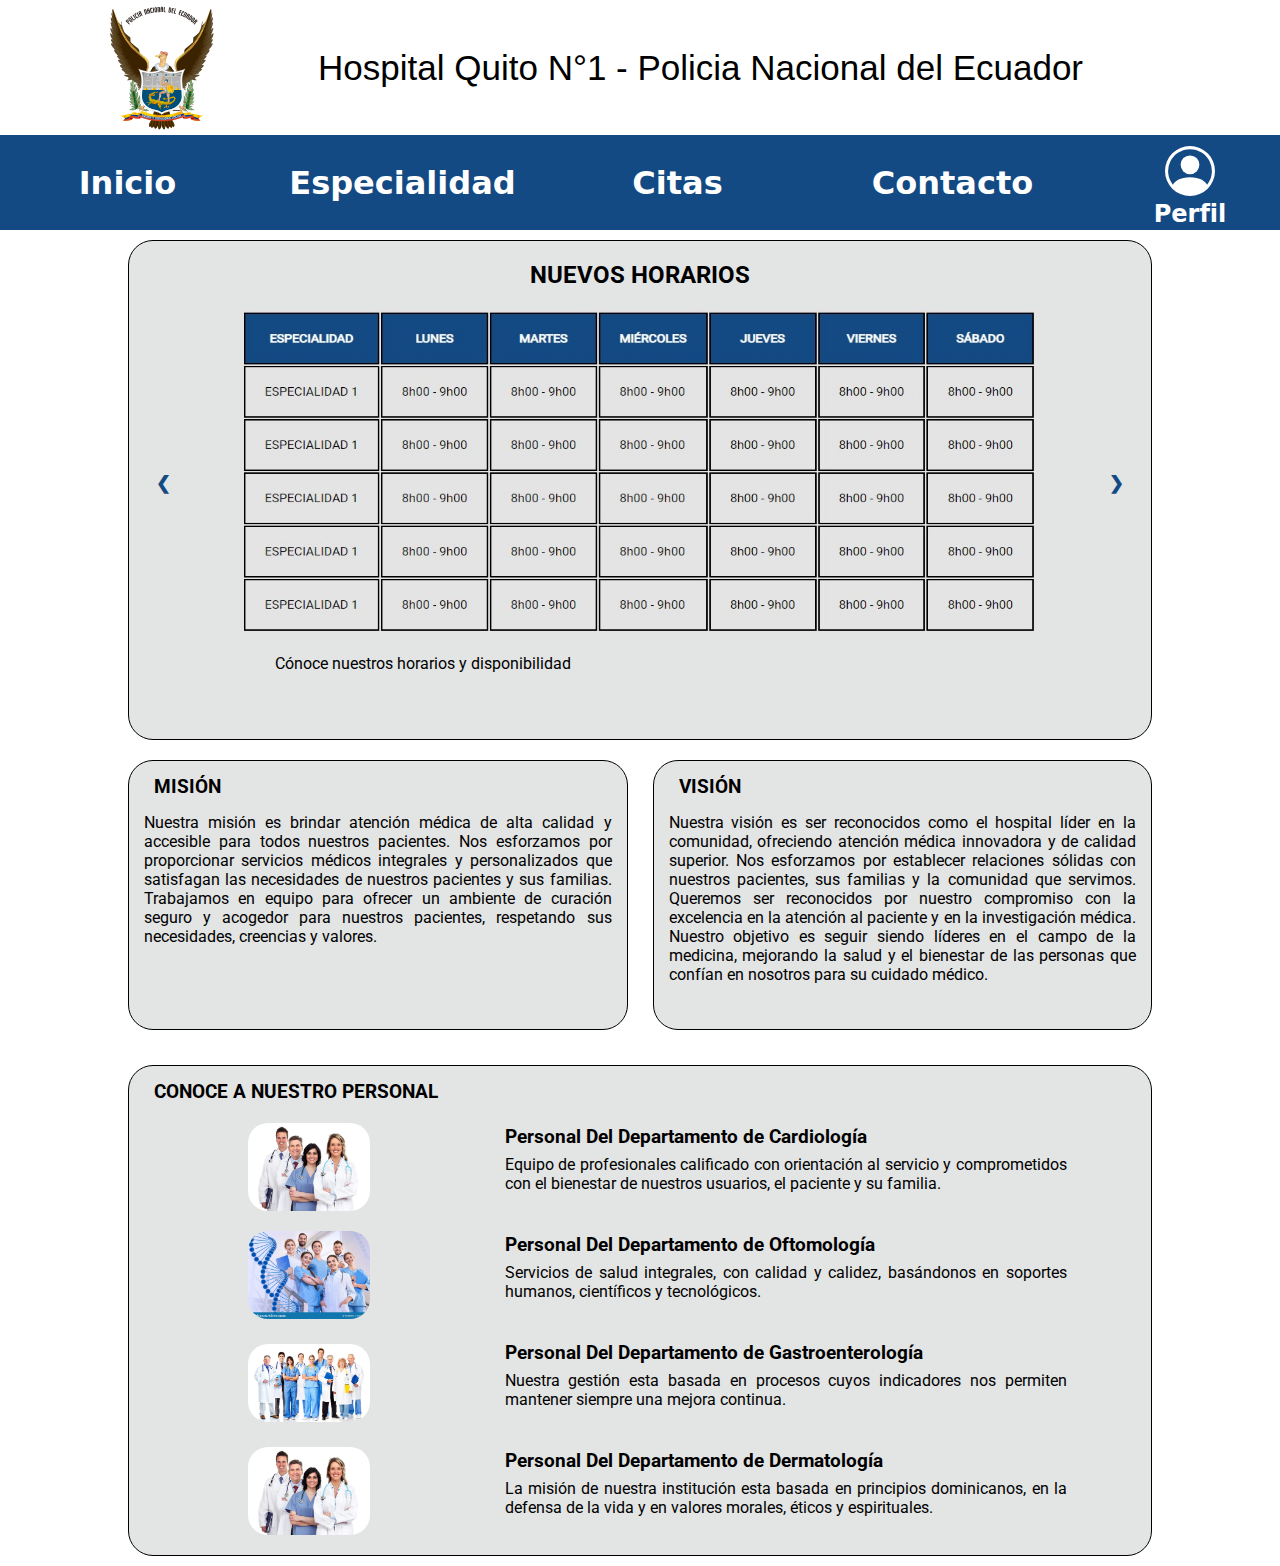
<file: index.html>
<!DOCTYPE html>
<html lang="es">

<head>
    <meta charset="UTF-8">
    <meta http-equiv="X-UA-Compatible" content="IE=edge">
    <meta name="viewport" content="width=device-width, initial-scale=1.0">
    <title>Hospital Quito N°1 – Policia Nacional del Ecuador</title>
    <link href="css/stylesHome.css" rel="stylesheet">
    <link rel="import" href="/templates/nav_Bar.html">

</head>

<body>
    <header>

        <a href="index.html" tabindex="1" class="logo-container">
            <img src="imgs/logo.svg" alt="Logo de la Policia Nacional del Ecuador con un condor y la bandera">
            <p>Hospital Quito N°1 - Policia Nacional del Ecuador</p>
        </a>

        <nav id='banner' class='banner'>
            <ul>
                <li>
                    <a href="index.html" tabindex="2">

                        <h1>Inicio</h1>
                    </a>
                </li>
                <li>
                    <a href="especialidades.html" tabindex="3">
                        <h1>Especialidad</h1>
                    </a>
                </li>
                <li>
                    <a href="citas.html" tabindex="4">
                        <h1>Citas</h1>
                    </a>
                </li>
                <li>
                    <a href="#" tabindex="5">
                        <h1>Contacto</h1>
                    </a>
                </li>
            </ul>
            <a href="#" tabindex="6">
                <div class="perfil" alt="perfil de usuario">
                    <svg xmlns="http://www.w3.org/2000/svg" viewBox="0 0 16 16">

                        <path d="M11 6a3 3 0 1 1-6 0 3 3 0 0 1 6 0z" />
                        <path fill-rule="evenodd"
                            d="M0 8a8 8 0 1 1 16 0A8 8 0 0 1 0 8zm8-7a7 7 0 0 0-5.468 11.37C3.242 11.226 4.805 10 8 10s4.757 1.225 5.468 2.37A7 7 0 0 0 8 1z" />
                    </svg>
                    <h2>Perfil</h2>
                </div>
            </a>
        </nav>
    </header>
    <section>
        <div class="contendorNoticias">
            <div class="slideshow-container">
                <div class="mySlides fade">
                    <h2 tabindex="7">NUEVOS HORARIOS</h2>
                    <img src="imgs/horario.jpg" alt="Imagen de horarios de cad especialidad del hospital" tabindex="8">
                    <p tabindex="9">
                        Cónoce nuestros horarios y disponibilidad
                    </p>
                </div>

                <div class="mySlides fade">
                    <h2 tabindex="10">NUEVAS CAMILLAS</h2>
                    <img src="imgs/noticia1.jpg" alt="Imagen de las nuevas camillas y equipos médicos del hospital"
                        tabindex="11">
                    <p tabindex="12">
                        Nuevos Equipos Médicos de Excelencia
                    </p>
                </div>

                <div class="mySlides fade">
                    <h2 tabindex="13">NUESTRO PERSONAL</h2>
                    <img src="imgs/grupo1.jpg" alt="Imagen de los jefes de cada especialidad del hospital"
                        tabindex="14">
                    <p tabindex="15">
                        Los mejores médicos del país, excelentes profesionales
                    </p>
                </div>

                <a class="prev" onclick="plusSlides(-1)" tabindex="16" aria-label="Anterior">&#10094;</a>
                <a class="next" onclick="plusSlides(1)" tabindex="17" aria-label="Siguiente">&#10095;</a>
            </div>
        </div>

        <div class="mvcontainer">
            <div class="mvion">
                <div class="subtitle subtitle1  vision">
                    <h3 tabindex="18">MISIÓN</h3>
                    <p class="texto" tabindex="19">
                        Nuestra misión es brindar atención médica de alta calidad y accesible para todos nuestros
                        pacientes.
                        Nos esforzamos por proporcionar servicios médicos integrales y personalizados que satisfagan las
                        necesidades de nuestros pacientes y sus familias. Trabajamos en equipo para ofrecer un ambiente
                        de
                        curación seguro y acogedor para nuestros pacientes, respetando sus necesidades, creencias y
                        valores.
                    </p>
                </div>
                <div class="subtitle subtitle1 vision">
                    <h3 tabindex="20">VISIÓN</h3>
                    <p class="texto" tabindex="21">
                        Nuestra visión es ser reconocidos como el hospital líder en la comunidad, ofreciendo atención
                        médica
                        innovadora y de calidad superior. Nos esforzamos por establecer relaciones sólidas con nuestros
                        pacientes, sus familias y la comunidad que servimos. Queremos ser reconocidos por nuestro
                        compromiso
                        con la excelencia en la atención al paciente y en la investigación médica. Nuestro objetivo es
                        seguir siendo líderes en el campo de la medicina, mejorando la salud y el bienestar de las
                        personas
                        que confían en nosotros para su cuidado médico.</p>
                </div>

            </div>
        </div>

        <!--CONOCE PERSONAL-->
        <div class="subtitle personalCont">
            <h3 tabindex="22">CONOCE A NUESTRO PERSONAL</h3>
            <div class="cpersonal">
                <div>
                    <img src="imgs/grupo1.jpg" class="dct"
                        alt="Imagen de los especialistas del departamento de Medicina General" tabindex="23">
                </div>
                <section class="colum1">
                    <h3 class="newFont">Personal Del Departamento de Cardiología</h3>
                    <p tabindex="24">
                        Equipo de profesionales calificado con orientación al servicio y comprometidos con el bienestar
                        de nuestros usuarios, el paciente y su familia.
                    </p>
                </section>


                <div>
                    <img src="imgs/grupo2.jpg" class="dct"
                        alt="Imagen de los especialistas del departamento de Gastroenterología" tabindex="25">
                </div>
                <section>
                    <h3 class="newFont">Personal Del Departamento de Oftomología</h3>
                    <p tabindex="26">
                        Servicios de salud integrales, con calidad y calidez, basándonos en soportes humanos,
                        científicos y tecnológicos.
                    </p>
                </section>


                <div>
                    <img src="imgs/grupo3.jpg" class="dct"
                        alt="Imagen de los especialistas del departamento de Dermatología" tabindex="27">
                </div>
                <section>
                    <h3 class="newFont">Personal Del Departamento de Gastroenterología</h3>
                    <p tabindex="28">
                        Nuestra gestión esta basada en procesos cuyos indicadores nos permiten mantener siempre una
                        mejora continua.
                    </p>
                </section>

                <div>
                    <img src="imgs/grupo1.jpg" class="dct"
                        alt="Imagen de los especialistas del departamento de Otorrinolaringología" tabindex="29">
                </div>
                <section>
                    <h3 class="newFont">Personal Del Departamento de Dermatología</h3>
                    <p tabindex="30">
                        La misión de nuestra institución esta basada en principios dominicanos, en la defensa de la vida
                        y en valores morales, éticos y espirituales.
                    </p>
                </section>

            </div>
        </div>

    </section>

    <script>
        var slideIndex = 1;
        showSlides(slideIndex);

        function plusSlides(n) {
            showSlides((slideIndex += n));
        }

        function currentSlide(n) {
            showSlides((slideIndex = n));
        }

        function showSlides(n) {
            var i;
            var slides = document.getElementsByClassName("mySlides");
            var dots = document.getElementsByClassName("dot");
            if (n > slides.length) {
                slideIndex = 1;
            }
            if (n < 1) {
                slideIndex = slides.length;
            }
            for (i = 0; i < slides.length; i++) {
                slides[i].style.display = "none";
            }
            for (i = 0; i < dots.length; i++) {
                dots[i].className = dots[i].className.replace(" active", "");
            }
            slides[slideIndex - 1].style.display = "block";
            dots[slideIndex - 1].className += " active";
        }

    </script>
</body>

</html>
</file>
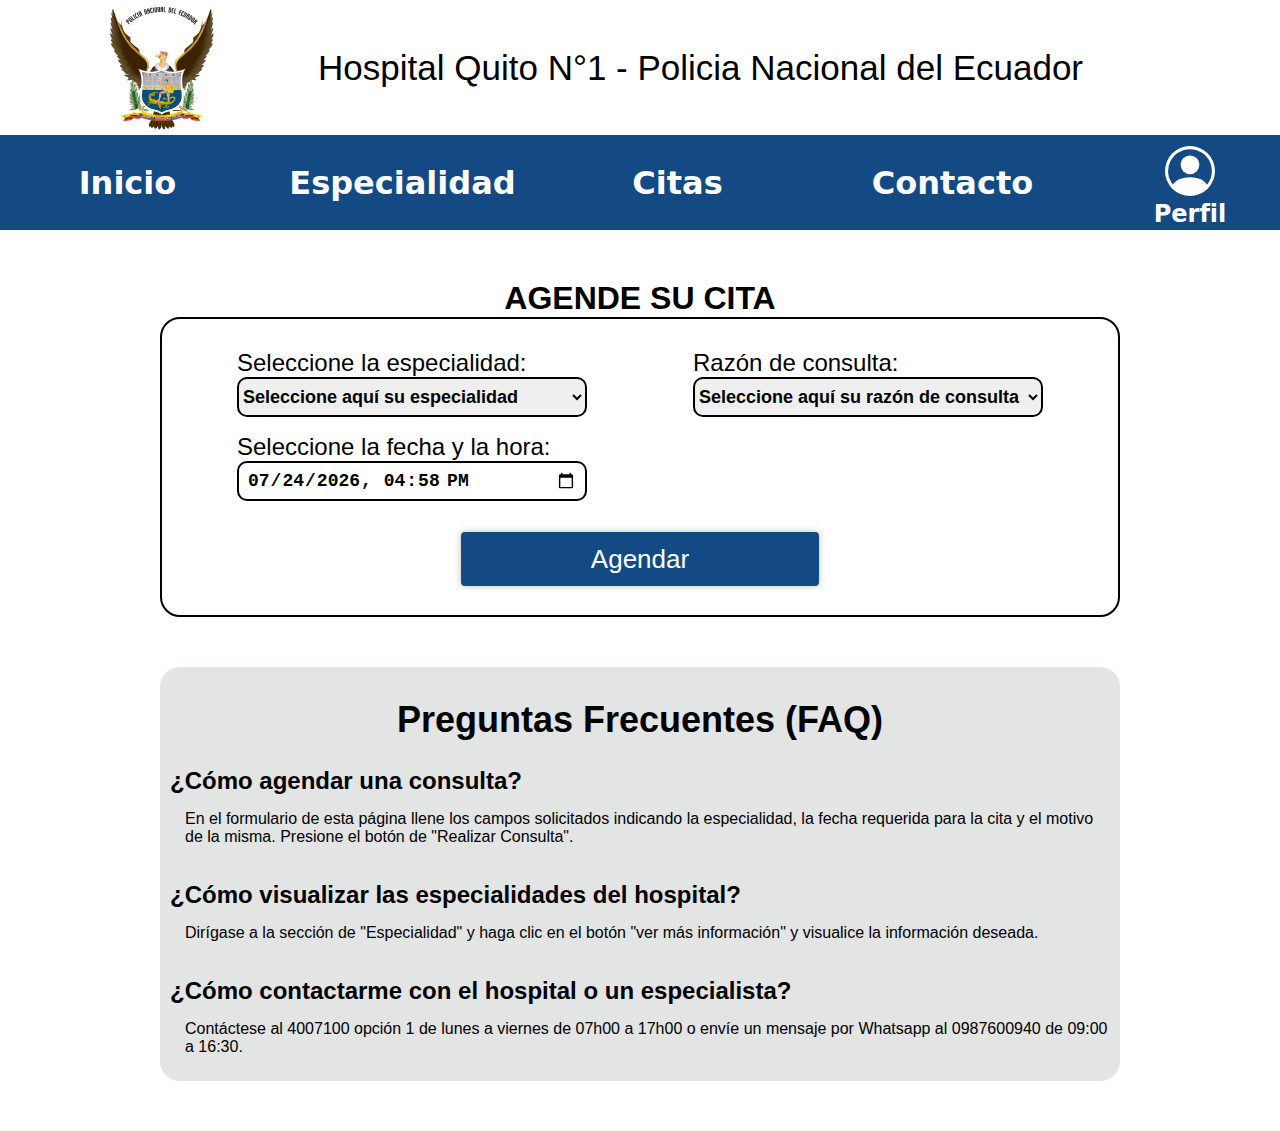
<file: citas.html>
<!DOCTYPE html>
<html lang="es">

<head>
    <meta charset="UTF-8">
    <meta name="viewport" content="width=device-width, initial-scale=1.0">
    <title>Agendar Cita - Hospital Quito N°1</title>
    <link rel="stylesheet" type="text/css" href="css/stylesCitas.css">

</head>

<body>
    <header>
        <a href="index.html" tabindex="1" class="logo-container">
            <img src="imgs/logo.svg" alt="Logo de la Policia Nacional del Ecuador con un condor y la bandera">
            <p>Hospital Quito N°1 - Policia Nacional del Ecuador</p>
        </a>
    
        <nav id='banner' class='banner'>
            <ul>
                <li>
                    <a href="index.html" tabindex="2">
                        <h1>Inicio</h1>
                    </a>
                </li>
                <li>
                    <a href="especialidades.html" tabindex="3">
                        <h1>Especialidad</h1>
                    </a>
                </li>
                <li>
                    <a href="citas.html" tabindex="4">
                        <h1>Citas</h1>
                    </a>
                </li>
                <li>
                    <a href="#" tabindex="5">
                        <h1>Contacto</h1>
                    </a>
                </li>
            </ul>
            <a href="#" tabindex="6">
                <div class="perfil" alt="perfil de usuario">
                    <svg xmlns="http://www.w3.org/2000/svg" viewBox="0 0 16 16">
                        <path d="M11 6a3 3 0 1 1-6 0 3 3 0 0 1 6 0z" />
                        <path fill-rule="evenodd"
                            d="M0 8a8 8 0 1 1 16 0A8 8 0 0 1 0 8zm8-7a7 7 0 0 0-5.468 11.37C3.242 11.226 4.805 10 8 10s4.757 1.225 5.468 2.37A7 7 0 0 0 8 1z" />
                    </svg>
                    <h2>Perfil</h2>
                </div>
            </a>
        </nav>
    </header>

    <div class="parte_central" height="600">
        <div>
            <h1 tabindex="7">AGENDE SU CITA</h1>
        </div>
        <div>
            <form class="wrapper">
                <div class="input-left">
                  <label for="select_especialidad" tabindex="8">Seleccione la especialidad:</label><br>
                  <select name="op_especialidad" id="select_especialidad" class="select-option" tabindex="9" required>
                    <option value="" selected>Seleccione aquí su especialidad</option>
                    <option value="1">Medicina general</option>
                    <option value="2">Gastroenterología</option>
                    <option value="3">Dermatología</option>
                    <option value="4">Otorrinolaringología</option>
                </select >
                </div>
                <div class="input-left">
                    <label for="date1" tabindex="10">Seleccione la fecha y la hora:</label><br>
                    <input type="datetime-local" id="date1" class="select-option"  tabindex="11" step="3600" required>
                </div>
                <div class="input-right">
                    <label for="select_razon" tabindex="12">Razón de consulta:</label><br>
                    <select name="razonConsulta" id="select_razon" class="select-option" tabindex="13" required>
                        <option value="" selected>Seleccione aquí su razón de consulta</option>
                        <option value="1">Revisión general</option>
                        <option value="2">Consulta externa</option>
                        <option value="3">Laboratorio</option>
                        <option value="4">Tratamiento</option>
                        <option value="otra">Otra (Especifique)</option>
                    </select>
                    <!--textarea id="txarea" name="razonConsulta" aria-label="Ingrese su razón de consulta" tabindex="13" required></textarea-->
                </div>
                
                <div id="caja-otra-opcion" class="input-right" style="visibility: hidden; grid-row: 2 / 3;">
                    <label for="otra-opcion">Indique su razón de consulta:</label><br>
                    <input type="text" id="otra-opcion" name="otra-opcion" class="select-option">
                </div>

                <div class="btn">
                    <button type="submit" tabindex="14" onclick="confirmarEnvio()">Agendar</button>
                </div>
                
              </form>
        </div>
        <section class="faq">
            <h1 tabindex="15">Preguntas Frecuentes (FAQ)</h1>
            <div class="pregunta">
                <div>
                    <h2 tabindex="16">¿Cómo agendar una consulta?</h2>
                    <p tabindex="17">En el formulario de esta página llene los campos solicitados indicando la especialidad, la fecha requerida para la cita y el motivo de la misma. Presione el botón de "Realizar Consulta".</p>
                </div>
            </div>
            <div class="pregunta">
                <div>
                    <h2 tabindex="18">¿Cómo visualizar las especialidades del hospital?</h2>
                    <p tabindex="19">Dirígase a la sección de "Especialidad" y haga clic en el botón "ver más información" y visualice la información deseada.</p>
                </div>
            </div>
            <div class="pregunta">
                <div>
                    <h2 tabindex="20">¿Cómo contactarme con el hospital o un especialista?</h2>
                    <p tabindex="21">Contáctese al 4007100 opción 1 de lunes a viernes de 07h00 a 17h00 o envíe un mensaje por Whatsapp al 0987600940 de 09:00 a 16:30.</p>
                </div>
            </div>
        </section>
    </div>

</body>
<script
	src="https://cdn.jsdelivr.net/npm/bootstrap@5.2.0/dist/js/bootstrap.bundle.min.js">
</script>
<script>
    // Obtener la fecha actual
    let dateTimeActual = new Date();
    let diffZonaHoraria = dateTimeActual.getTimezoneOffset();
    let dateTimeActualconDiff = new Date(dateTimeActual.getTime() - (diffZonaHoraria * 60000));

    // Establecer la fecha actual en el input de fecha
    const datetimeInput = document.getElementById("date1");

    // Formatear la fecha para el input de datetime
    datetimeInput.value = dateTimeActualconDiff.toISOString().slice(0,16);

    /*
    let dia = ("0" + dateTimeActual.getDate()).slice(-2);
    let mes = ("0" + (dateTimeActual.getMonth() + 1)).slice(-2);
    let fechaFormateada = dateTimeActual.getFullYear()+"-"+(mes)+"-"+(dia) ;
    console.log(fechaFormateada)
    */
    
    //datetimeInput.value = dateTimeFormateada;

    datetimeInput.addEventListener("input", (event) => {
        const fechaIngresada = new Date(event.target.value);
        fechaIngresada.setMinutes(0);
        event.target.value = dateValue.toISOString().slice(0, 16);
    });
    /////////////
    
    
    function confirmarEnvio(){
        confirm("¿Está seguro que quiere agendar la cita?")
    }
</script>
<script>
    const myComboBox = document.getElementById('select_razon');
    const otherOptionContainer = document.getElementById('caja-otra-opcion');
    const otherOptionInput = document.getElementById('otra-opcion');

    myComboBox.addEventListener('change', function() {
    if (myComboBox.value === 'otra') {
        otherOptionContainer.style.visibility = 'visible';
    } else {
        otherOptionContainer.style.visibility = 'hidden';
    }
    });
</script>
</html>
</file>
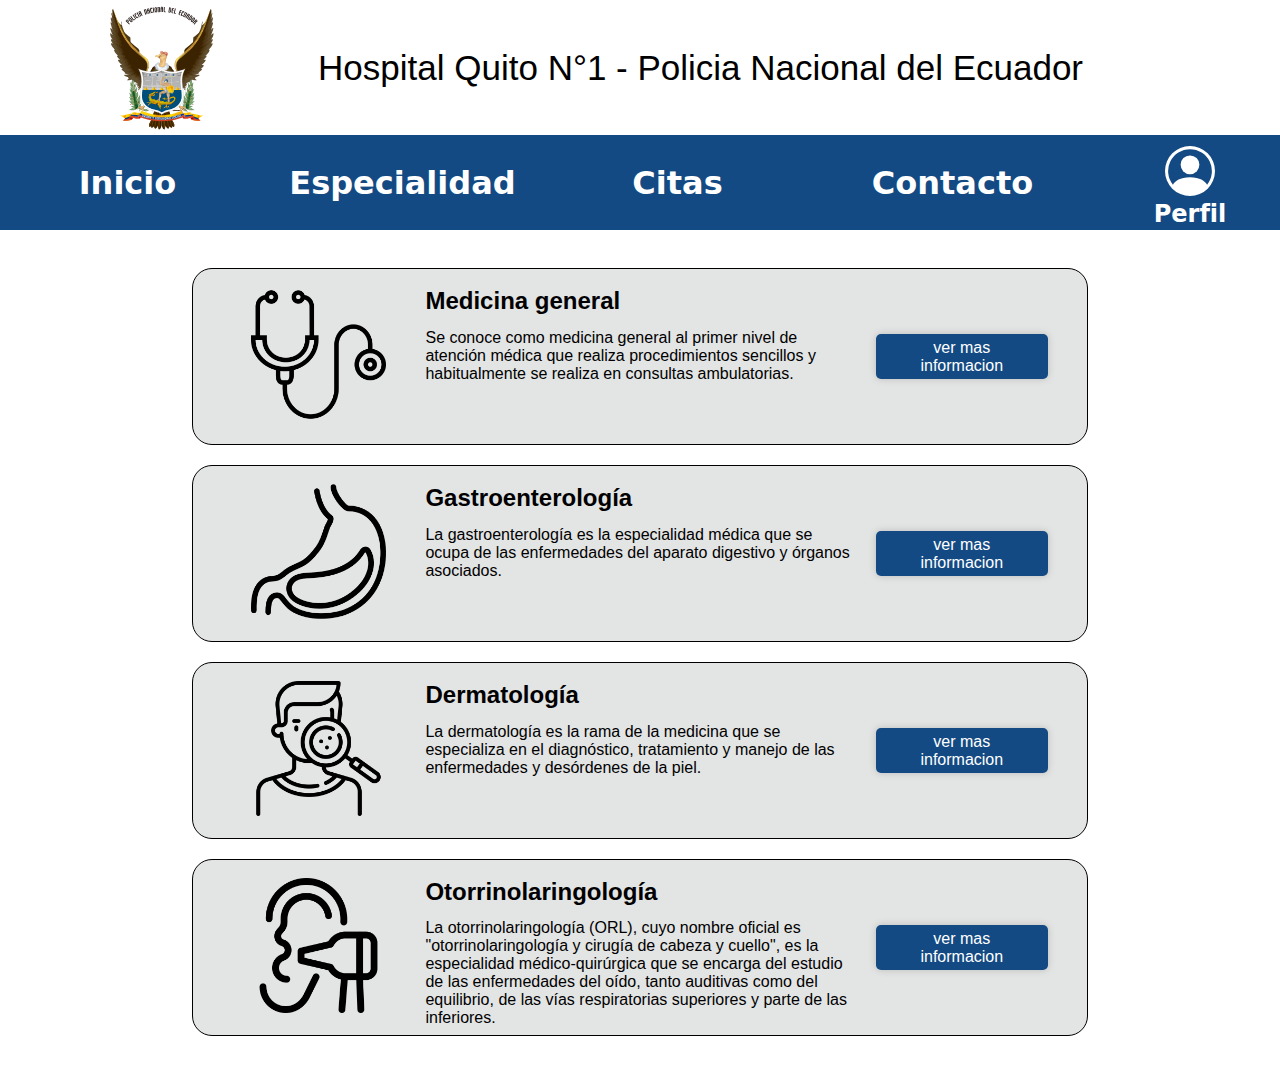
<file: especialidades.html>
<!DOCTYPE html>
<html lang="es">

<head>
    <meta charset="UTF-8">
    <meta http-equiv="X-UA-Compatible" content="IE=edge">
    <meta name="viewport" content="width=device-width, initial-scale=1.0">
    <title>Especialidades - Hospital Quito N°1</title>
    <link rel="stylesheet" href="css/stylesEspecialidades.css">

</head>

<body>
    <header>
        <a href="index.html" tabindex="1" class="logo-container">
            <img src="imgs/logo.svg" alt="Logo de la Policia Nacional del Ecuador con un condor y la bandera">
            <p>Hospital Quito N°1 - Policia Nacional del Ecuador</p>
        </a>
    
        <nav id='banner' class='banner'>
            <ul>
                <li>
                    <a href="index.html" tabindex="2">
                        <h1>Inicio</h1>
                    </a>
                </li>
                <li>
                    <a href="especialidades.html" tabindex="3">
                        <h1>Especialidad</h1>
                    </a>
                </li>
                <li>
                    <a href="citas.html" tabindex="4">
                        <h1>Citas</h1>
                    </a>
                </li>
                <li>
                    <a href="#" tabindex="5">
                        <h1>Contacto</h1>
                    </a>
                </li>
            </ul>
            <a href="#" tabindex="6">
                <div class="perfil" alt="perfil de usuario">
                    <svg xmlns="http://www.w3.org/2000/svg" viewBox="0 0 16 16">
                        <path d="M11 6a3 3 0 1 1-6 0 3 3 0 0 1 6 0z" />
                        <path fill-rule="evenodd"
                            d="M0 8a8 8 0 1 1 16 0A8 8 0 0 1 0 8zm8-7a7 7 0 0 0-5.468 11.37C3.242 11.226 4.805 10 8 10s4.757 1.225 5.468 2.37A7 7 0 0 0 8 1z" />
                    </svg>
                    <h2>Perfil</h2>
                </div>
            </a>
        </nav>
    </header>

    <section class="container">
        <div class="especialidad">
            <div>
                <img src="imgs/general.png" alt="Estetoscopio de color negro en representación de la medicina general " tabindex="7">
            </div>
            <div class="parrafo">
                <h2 tabindex="7">
                    Medicina general
                </h2>
                <p tabindex="8">
                    Se conoce como medicina general al primer nivel de atención médica que realiza procedimientos
                    sencillos y habitualmente se realiza en consultas ambulatorias.
                </p>
            </div>
            <div class="btn">
                <button tabindex="9" alt="ver mas informacion acerca de medicina general" >
                    ver mas informacion
                </button>
            </div>
        </div>
        <div class="especialidad">
            <div>
                <img src="imgs/stomach.png" alt="Estómago de color negro en representación de la Gastroenterología" tabindex="10">
            </div>
            <div class="parrafo">
                <h2 tabindex="10">
                    Gastroenterología
                </h2>
                <p tabindex="11">
                    La gastroenterología es la especialidad médica que se ocupa de las enfermedades del aparato
                    digestivo y órganos asociados.
                </p>
            </div>
            <div class="btn">
                <button tabindex="12" alt="ver mas informacion de Gastroenterología ">
                    ver mas informacion
                </button>
            </div>
        </div>
        <div class="especialidad">
            <div>
                <img src="imgs/lupa.png" alt="Persona con una lupa sobre el rostro acercado a su piel en representación de la dermatología " tabindex="13">
            </div>
            <div class="parrafo">
                <h2 tabindex="13">
                    Dermatología
                </h2>
                <p tabindex="14">
                    La dermatología es la rama de la medicina que se especializa en el diagnóstico, tratamiento y manejo
                    de las enfermedades y desórdenes de la piel.
                </p>
            </div>
            <div class="btn">
                <button tabindex="15" alt="ver mas informacion sobre Dermatología">
                    ver mas informacion
                </button>
            </div>


        </div>
        <div class="especialidad">
            <div>
                <img src="imgs/otorrinolaringologia.png" alt="Oido con otoscopio en representación de la Otorrinolaringología " tabindex="16">
            </div>
            <div class="parrafo">
                <h2 tabindex="16">
                    Otorrinolaringología
                </h2>
                <p tabindex="17" alt="ver mas informacion sobre Otorrinolaringología">
                    La otorrinolaringología (ORL), cuyo nombre oficial es "otorrinolaringología y cirugía de cabeza y
                    cuello", es la especialidad médico-quirúrgica que se encarga del estudio de las enfermedades del
                    oído, tanto auditivas como del equilibrio, de las vías respiratorias superiores y parte de las
                    inferiores.
                </p>
            </div>
            <div class="btn">
                <button tabindex="18">
                    ver mas informacion
                </button>
            </div>


        </div>

    </section>



</body>

</html>
</file>
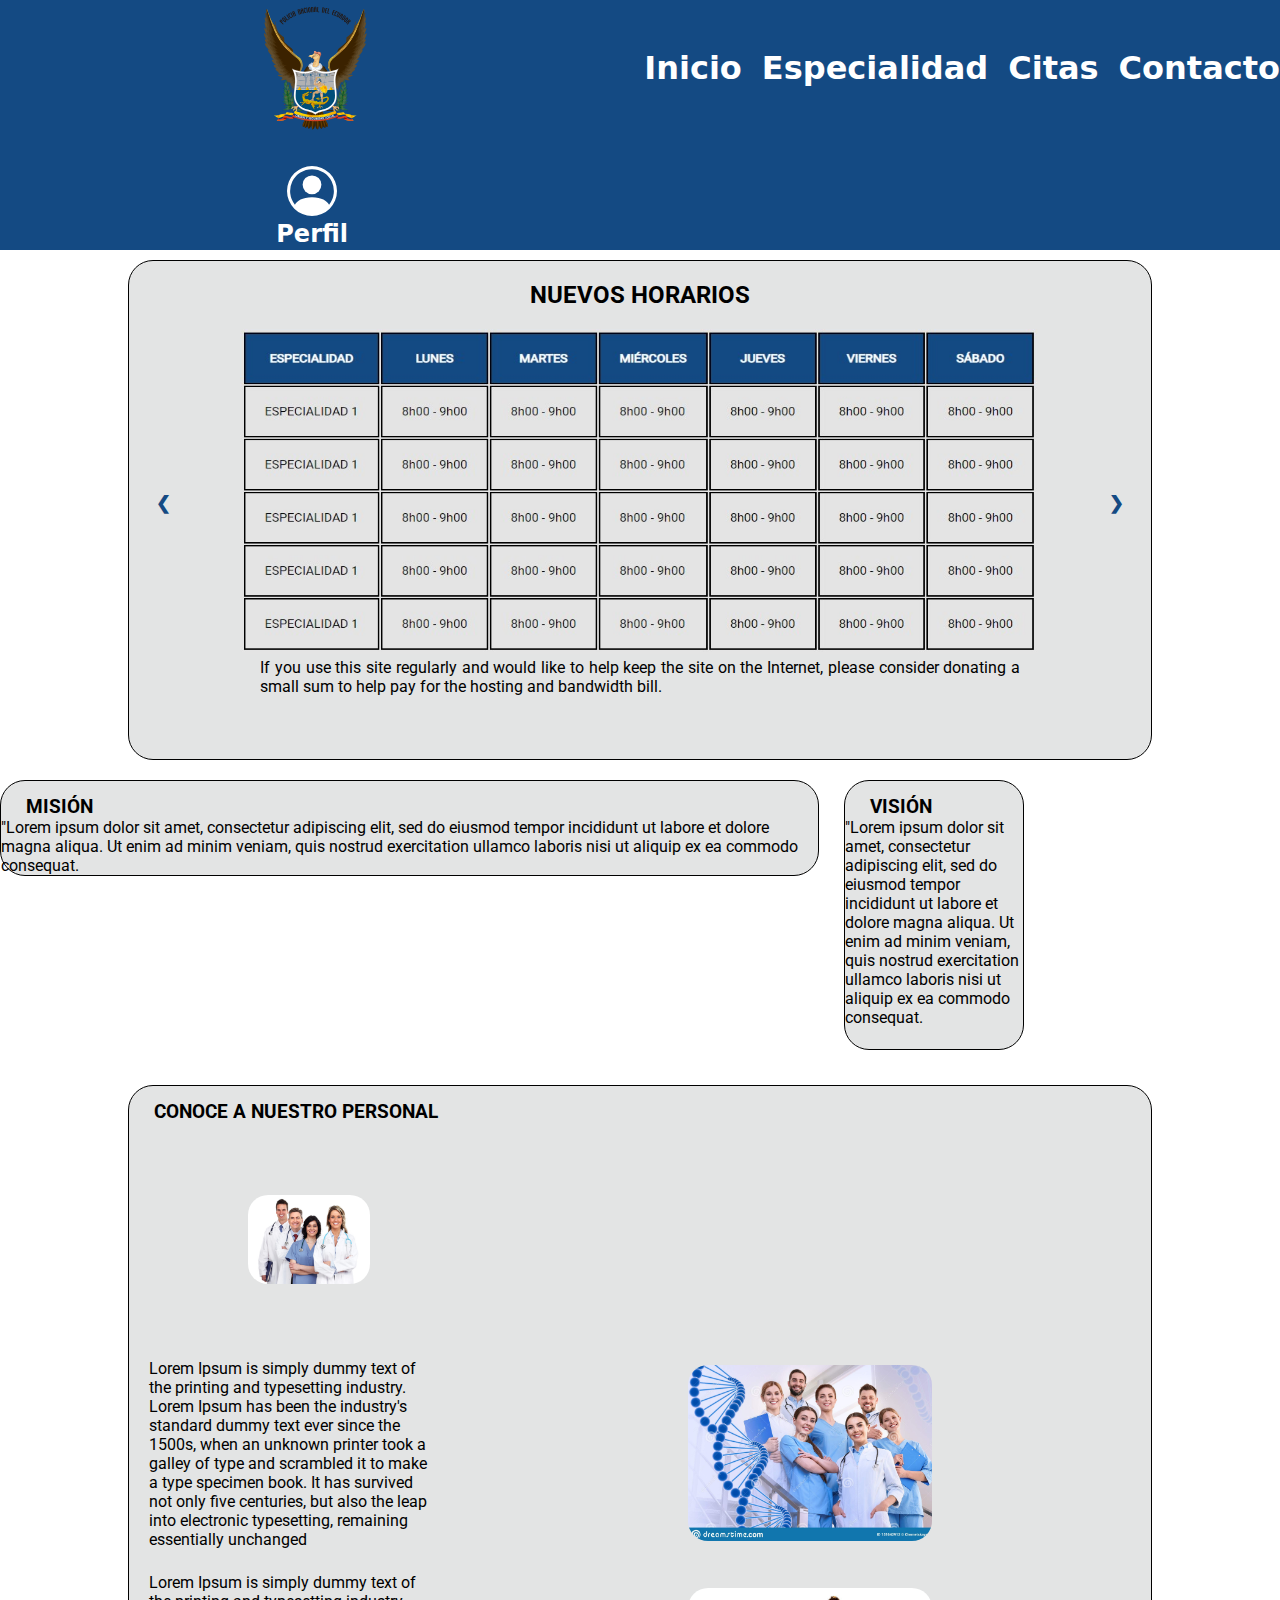
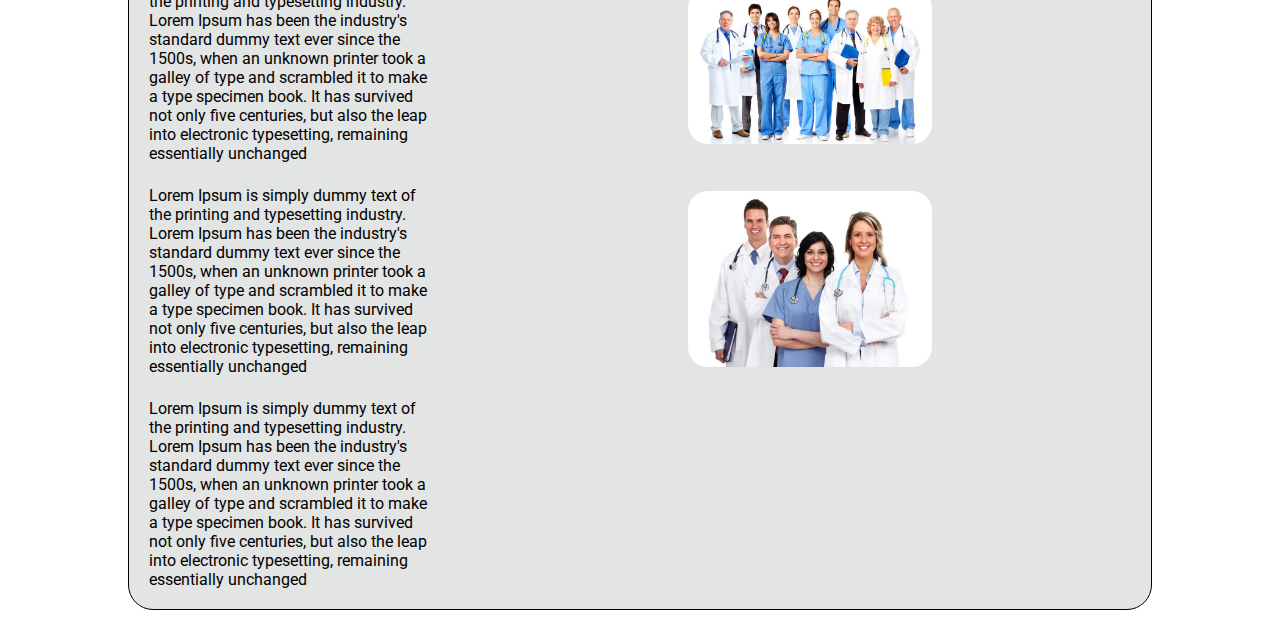
<file: home.html>
<!DOCTYPE html>
<html lang="en">
<head>
    <meta charset="UTF-8">
    <meta http-equiv="X-UA-Compatible" content="IE=edge">
    <meta name="viewport" content="width=device-width, initial-scale=1.0">
    <title>Home</title>
    <link href="css/stylesHome.css" rel="stylesheet">

</head>

<body>
    <nav id='banner' class='banner'>
        <a href="#" tabindex="1">
            <img src="imgs/logo.svg" alt="Logo pagina de inicio">
        </a>

        <ul>
            <li>
                <a href="#" tabindex="2">
                    <h1>Inicio</h1>
                </a>
            </li>
            <li>
                <a href="especialidades.html" tabindex="3">
                    <h1>Especialidad</h1>
                </a>
            </li>
            <li>
                <a href="citas.html" tabindex="4">
                    <h1>Citas</h1>
                </a>
            </li>
            <li>
                <a href="#" tabindex="5">
                    <h1>Contacto</h1>
                </a>
            </li>
        </ul>
        <a href="#" tabindex="6">

            <div class="perfil" alt="perfil de usuario">
                <svg xmlns="http://www.w3.org/2000/svg"
                    viewBox="0 0 16 16">
                    <path d="M11 6a3 3 0 1 1-6 0 3 3 0 0 1 6 0z" />
                    <path fill-rule="evenodd"
                        d="M0 8a8 8 0 1 1 16 0A8 8 0 0 1 0 8zm8-7a7 7 0 0 0-5.468 11.37C3.242 11.226 4.805 10 8 10s4.757 1.225 5.468 2.37A7 7 0 0 0 8 1z" />
                </svg>
                <h2>
                    Perfil
                </h2>
            </div>
        </a>
    </nav>
    <div class="contendorNoticias">
        <div class="slideshow-container" >
            <div class="mySlides fade">
                <h2 tabindex="7">NUEVOS HORARIOS</h2>
                <img src="imgs/horario.jpg" alt="Nuevos Horarios" tabindex="8">
                <p tabindex="9">
                    If you use this site regularly and would like to help keep the site on the Internet, 
                    please consider donating a small sum to help pay for the hosting and bandwidth bill.
                </p>
            </div>
          
            <div class="mySlides fade">
                <h2 tabindex="10">NUEVAS CAMILLAS</h2>
                <img src="imgs/noticia1.jpg" alt="Imagen Noticia 1" tabindex="11">
                <p tabindex="12">
                    If you use this site regularly and would like to help keep the site on the Internet, 
                    please consider donating a small sum to help pay for the hosting and bandwidth bill.
                </p>
            </div>
          
            <div class="mySlides fade">
                <h2 tabindex="13">NUESTRO PERSONAL</h2>
                <img src="imgs/grupo1.jpg" alt="Imagen Noticia 2" tabindex="14">
                <p tabindex="15">
                    If you use this site regularly and would like to help keep the site on the Internet, 
                    please consider donating a small sum to help pay for the hosting and bandwidth bill.
                </p>
            </div>
          
            <a class="prev" onclick="plusSlides(-1)" tabindex="16" aria-label="Anterior">&#10094;</a>
            <a class="next" onclick="plusSlides(1)" tabindex="17" aria-label="Siguiente">&#10095;</a>
          </div>
    </div>


    <div class="mvion">
        <div class= "subtitle subtitle1 mision">
            <h3 tabindex="18">MISIÓN</h3>
            <p class="texto" tabindex="19">
                "Lorem ipsum dolor sit amet, consectetur adipiscing elit, sed do eiusmod tempor incididunt ut labore et dolore magna aliqua. Ut enim ad minim veniam, 
                quis nostrud exercitation ullamco laboris nisi ut aliquip ex ea commodo consequat.</p>
        </div>
        <div class= "subtitle subtitle1 vision">
            <h3 tabindex="20">VISIÓN</h3>
            <p class="texto" tabindex="21">
                "Lorem ipsum dolor sit amet, consectetur adipiscing elit, sed do eiusmod tempor incididunt ut labore et dolore magna aliqua. Ut enim ad minim veniam, 
                quis nostrud exercitation ullamco laboris nisi ut aliquip ex ea commodo consequat.</p>
        </div>

    </div>
   <!--CONOCE PERSONAL-->
    <div class= "subtitle personalCont">
        <h3 tabindex="22">CONOCE A NUESTRO PERSONAL</h3>
        <div class="cpersonal">
            <div>
                <img src="imgs/grupo1.jpg" class = "dct"  alt="Imagen Departamento de Cardiologia" tabindex="23">
            </div>
            <h2>
                
            </h2>
            <p tabindex="24">
                Lorem Ipsum is simply dummy text of the printing and typesetting industry. 
                Lorem Ipsum has been the industry's standard dummy text ever since the 1500s, 
                when an unknown printer took a galley of type and scrambled it to make a type 
                specimen book. It has survived not only five centuries, but also the leap into 
                electronic typesetting, remaining essentially unchanged
            </p>
            
            <div>
                <img src="imgs/grupo2.jpg" class = "dct"  alt="Imagen Departamento de Gastroenterología" tabindex="25">
            </div>
            <p tabindex="26">
                Lorem Ipsum is simply dummy text of the printing and typesetting industry. 
                Lorem Ipsum has been the industry's standard dummy text ever since the 1500s, 
                when an unknown printer took a galley of type and scrambled it to make a type 
                specimen book. It has survived not only five centuries, but also the leap into 
                electronic typesetting, remaining essentially unchanged
            </p>

            <div>
                <img src="imgs/grupo3.jpg" class = "dct"  alt="Imagen Departamento de Dermatología" tabindex="27">
            </div>
            <p tabindex="28">
                Lorem Ipsum is simply dummy text of the printing and typesetting industry. 
                Lorem Ipsum has been the industry's standard dummy text ever since the 1500s, 
                when an unknown printer took a galley of type and scrambled it to make a type 
                specimen book. It has survived not only five centuries, but also the leap into 
                electronic typesetting, remaining essentially unchanged
            </p>

            <div>
                <img src="imgs/grupo1.jpg" class = "dct"  alt="Imagen Otorrinolaringología" tabindex="29">
            </div>
            <p tabindex="30">
                Lorem Ipsum is simply dummy text of the printing and typesetting industry. 
                Lorem Ipsum has been the industry's standard dummy text ever since the 1500s, 
                when an unknown printer took a galley of type and scrambled it to make a type 
                specimen book. It has survived not only five centuries, but also the leap into 
                electronic typesetting, remaining essentially unchanged
            </p>
      
        </div>
    </div>
    <script>
        var slideIndex = 1;
        showSlides(slideIndex);

        function plusSlides(n) {
        showSlides((slideIndex += n));
        }

        function currentSlide(n) {
        showSlides((slideIndex = n));
        }

        function showSlides(n) {
        var i;
        var slides = document.getElementsByClassName("mySlides");
        var dots = document.getElementsByClassName("dot");
        if (n > slides.length) {
            slideIndex = 1;
        }
        if (n < 1) {
            slideIndex = slides.length;
        }
        for (i = 0; i < slides.length; i++) {
            slides[i].style.display = "none";
        }
        for (i = 0; i < dots.length; i++) {
            dots[i].className = dots[i].className.replace(" active", "");
        }
        slides[slideIndex - 1].style.display = "block";
        dots[slideIndex - 1].className += " active";
        }

    </script> 
</body>
</html>
</file>
<file: css/stylesHome.css>
@import url('https://fonts.googleapis.com/css2?family=Roboto&display=swap');
@import "navbar_style.css";

body {
  font-family: 'Roboto', sans-serif;
  margin: 0%;
}

/*******/
* {
  margin: 0;
  padding: 0;
  box-sizing: border-box;
}

.parrafo {
  text-align: left;
  display: grid;
  place-content: left;
  grid-template-rows: 20% 80%;
}

/*******/

a{
  text-decoration: none;
  color: #000;
}
  
.subtitle{
  width: 80%;
  background-color: #e3e4e4;
  border-radius: 25px;
  margin: 10px auto;
  border: 1px solid black;
}

.subtitle h2{
  padding-top: 15px;
  padding-left: 25px;
}

.subtitle h3{
  padding-top:15px;
  padding-left: 25px;
} 

.mvcontainer {
  display: flex;
  justify-content: center; /* para centrar horizontalmente */
}

.mvion {
  width: 80%;
  display: flex;
  gap: 25px;
}
 .vision{
  height: 30vh;
  flex: 1;
 }


section p{
  padding: 15px;
  text-align: justify;
}


.cpersonal{
  display: grid;
  grid-template-columns: 1fr 2fr;
  grid-template-rows: repeat(4,1fr);
  align-self: center;
  align-items: center;
  gap: 20px;
  margin: 20px;
  
}
.cpersonal div{
  display: grid;
  align-self: center;
  align-items: center;
}

.cpersonal h3{
  padding: 15px;
  padding-bottom: 0px;
  padding-top: 0px;
  padding-right: 0px;
}

.cpersonal p{
  padding-top: 1%;
  padding-right: 10%;
}

.dct{
  width: 38%;
  height: auto;
  border-radius: 20px;
}

.divPersonal{
  margin-top: 500px;
}

.slideshow-container {
  max-width: 1000px;
  position: relative;
  margin: auto;
}

.mySlides {
  display: none;
}

.prev,
.next {
  cursor: pointer;
  position: absolute;
  top: 50%;
  width: auto;
  padding: 16px;
  margin-top: -22px;
  color: #144a83;
  font-weight: bold;
  font-size: 18px;
  transition: 0.6s ease;
  border-radius: 0 3px 3px 0;
  user-select: none;
}

.next {
  right: 0;
  border-radius: 3px 0 0 3px;
}

.prev:hover,
.next:hover {
  background-color: rgba(165, 164, 164, 0.8);
}

.fade {
  -webkit-animation-name: fade;
  -webkit-animation-duration: 1.5s;
  animation-name: fade;
  animation-duration: 1.5s;
}

@-webkit-keyframes fade {
  from {
    opacity: 0;
  }
  to {
    opacity: 1;
  }
}

@keyframes fade {
  from {
    opacity: 0.4;
  }
  to {
    opacity: 1;
  }
}

.contendorNoticias{
  width: 80%;
  height: 500px;
  padding-bottom: 5%;
  background-color: #e3e4e4;
  border-radius: 25px;
  margin: 10px auto;
  border: 1px solid black; 
}


.fade img{
  width: 80%;
  height: 75%;
  margin-left: 10%;
  margin-right: 20%;
  border-radius: 5px;
  margin-top: 2%;
  margin-bottom: 0%;
}

.fade p{
  margin-top: 0%;
  margin-left: 12%;
  margin-right: 12%;
  text-align: justify;
}

.personalCont{
  margin-top: 25px;
}
.fade h2{
  margin-top: 2%;
  margin-bottom: 0%;
  margin-left: 20%;
  margin-right: 20%;
  text-align: center;
}
</file>
<file: css/stylesCitas.css>
@import "navbar_style.css";

/* * {
    border: 1px solid red;  
}  */



body {
    font-family: 'Roboto', sans-serif;
    margin: 0%;
  }


* {
    margin: 0;
    padding: 0;
    box-sizing: border-box;
}

.container {
    width: 70%;
    margin: 3% auto;
    display: grid;
    place-content: center;
    grid-template-rows: repeat(auto-fit, minmax(1fr, 15vh));
    gap: 15px;
}

.especialidad {
    background-color: #e3e4e4;
    display: grid;
    text-align: center;
    place-content: center;
    padding: 2%;
    grid-template-columns: 25% 50% 25%;
    border: 1px solid;
    border-radius: 20px;
}

.btn {
    width: 100%;
    display: flex;
    justify-content: center;
    align-items: center;
}

.btn button {
    height: 25%;
    width: 70%;
    background: #144a83 100%;
    border: none;
    border-radius: 5px;
    padding: 5px 15px;
    font-size: 16px;
    color: white;
    transition: .4s ease;
    box-shadow: 0 0 7px #BBB;
    text-align: center;
    text-decoration: none;
    cursor: pointer;
}

.btn button:hover {
    box-shadow: -8px 8px 5px #AAA;
    transform: scale(1.1);
}



.parrafo {
    text-align: left;
    display: grid;
    place-content: left;
    grid-template-rows: 20% 80%;
}

/***********/
.wrapper {
    font-size: 24px;
    display: grid;
    grid-template-columns: repeat(2, 1fr);
    grid-template-rows: repeat(3, 1fr);
    grid-gap: 1rem;
    border: 2px solid black;
    border-radius: 20px;
    padding: 30px;
    text-align: left;
    align-items: center;
  }

.wrapper select{
    cursor: pointer;
}

.wrapper input{
    cursor: text;
}
  
.input-left {
    margin: 0px auto;
}


.input-right {
    margin: 0px auto;
    grid-column: 2;
    grid-row: 1 / 3;
}


.btn {
    grid-column: 1 / 3;
    grid-row: 3;
    align-items: center;
    
}
  
  
.btn button {
    width: 40%;
    height: 80%;
    margin-top: 1rem;
    margin-right: 30%;
    margin-left: 30%;
    padding: 0.5rem;
    border: none;
    border-radius: 0.25rem;
    cursor: pointer;
    font-size: 26px;
  }
  

.select-option {
    width: 350px;
    height: 40px;
    border: 2px solid black;
    border-radius: 10px;
    font-weight: bold;
    font-size: 18px;
}

#txarea {
    width: 400px;
}


input, textarea {
    height: 115px;
    padding: 0.5rem;
    border: 1px solid #ccc;
    border-radius: 0.25rem;
}


/*************************************************
 CONFIGURACIÓN DEL DIV "CENTRAL" y sus elementos
 ************************************************/
.parte_central {
    height: auto;
    width: 75%;
    padding-top: 50px;
    margin-left: auto;
    margin-right: auto;
    text-align: center;
}

.parte_central h1 {
    font-weight: bold;
}


/*Estilos de la sección de proyectos*/
.faq {
    width: 100%;
    box-sizing: content-box;
    margin: 50px 0;
    background-color: #e3e4e4;
    text-align: left;
    border-radius: 20px;
}

.faq h1{
    text-align: center;
    margin: 1rem;
    font-size: 36px;
    padding: 2rem 0 0;
}

.pregunta {
    padding: 10px;
    display: block;
    width: 100%;
    box-sizing: content-box;
}

.pregunta p {
    padding: 15px;
}
</file>
<file: css/stylesEspecialidades.css>
@import "navbar_style.css";

* {
    margin: 0;
    padding: 0;
    box-sizing: border-box;
}


body {
    font-family: 'Roboto', sans-serif;
    margin: 0%;
  }

.container {
    width: 70%;
    margin: 3% auto;
    display: grid;
    place-content: center;
    grid-template-rows: repeat(auto-fit, minmax(1fr, 15vh));
    gap: 20px;
}

.especialidad {
    background-color: #e3e4e4;
    display: grid;
    text-align: center;
    place-content: center;
    padding: 2%;
    grid-template-columns: 25% auto 25%;
    border: 1px solid;
    border-radius: 20px;
}

.btn {
    width: 100%;
    display: flex;
    justify-content: center;
    align-items: center;
}

.btn button {
    height: 5vh;
    width: 80%;
    background: #144a83 100%;
    border: none;
    border-radius: 5px;
    padding: 5px 15px;
    font-size: 16px;
    color: white;
    transition: .4s ease;
    box-shadow: 0 0 7px #BBB;
    text-align: center;
    text-decoration: none;
    cursor: pointer;
}

.btn button:hover {
    box-shadow: -8px 8px 5px #AAA;
    transform: scale(1.1);
}



.parrafo {
    text-align: left;
    display: grid;
    place-content: left;
    grid-template-rows: 30% 70%;
}
</file>
